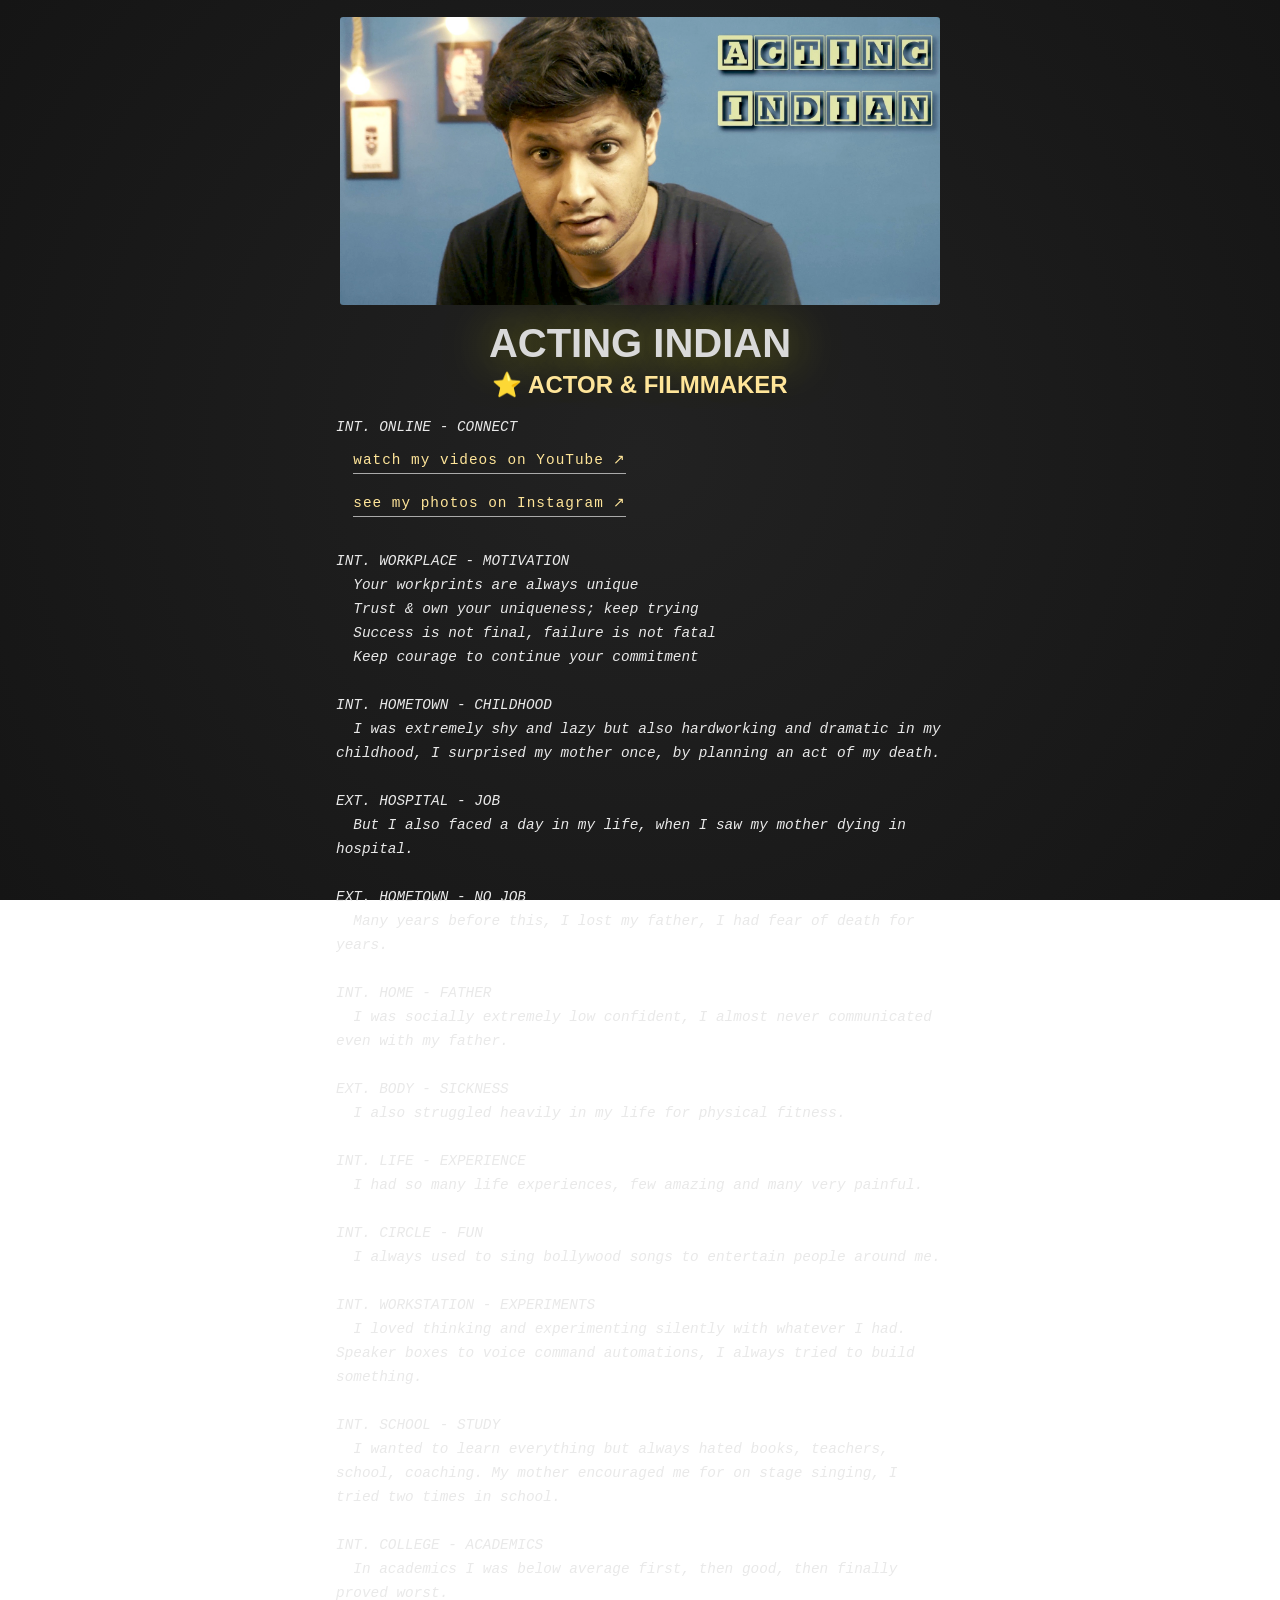
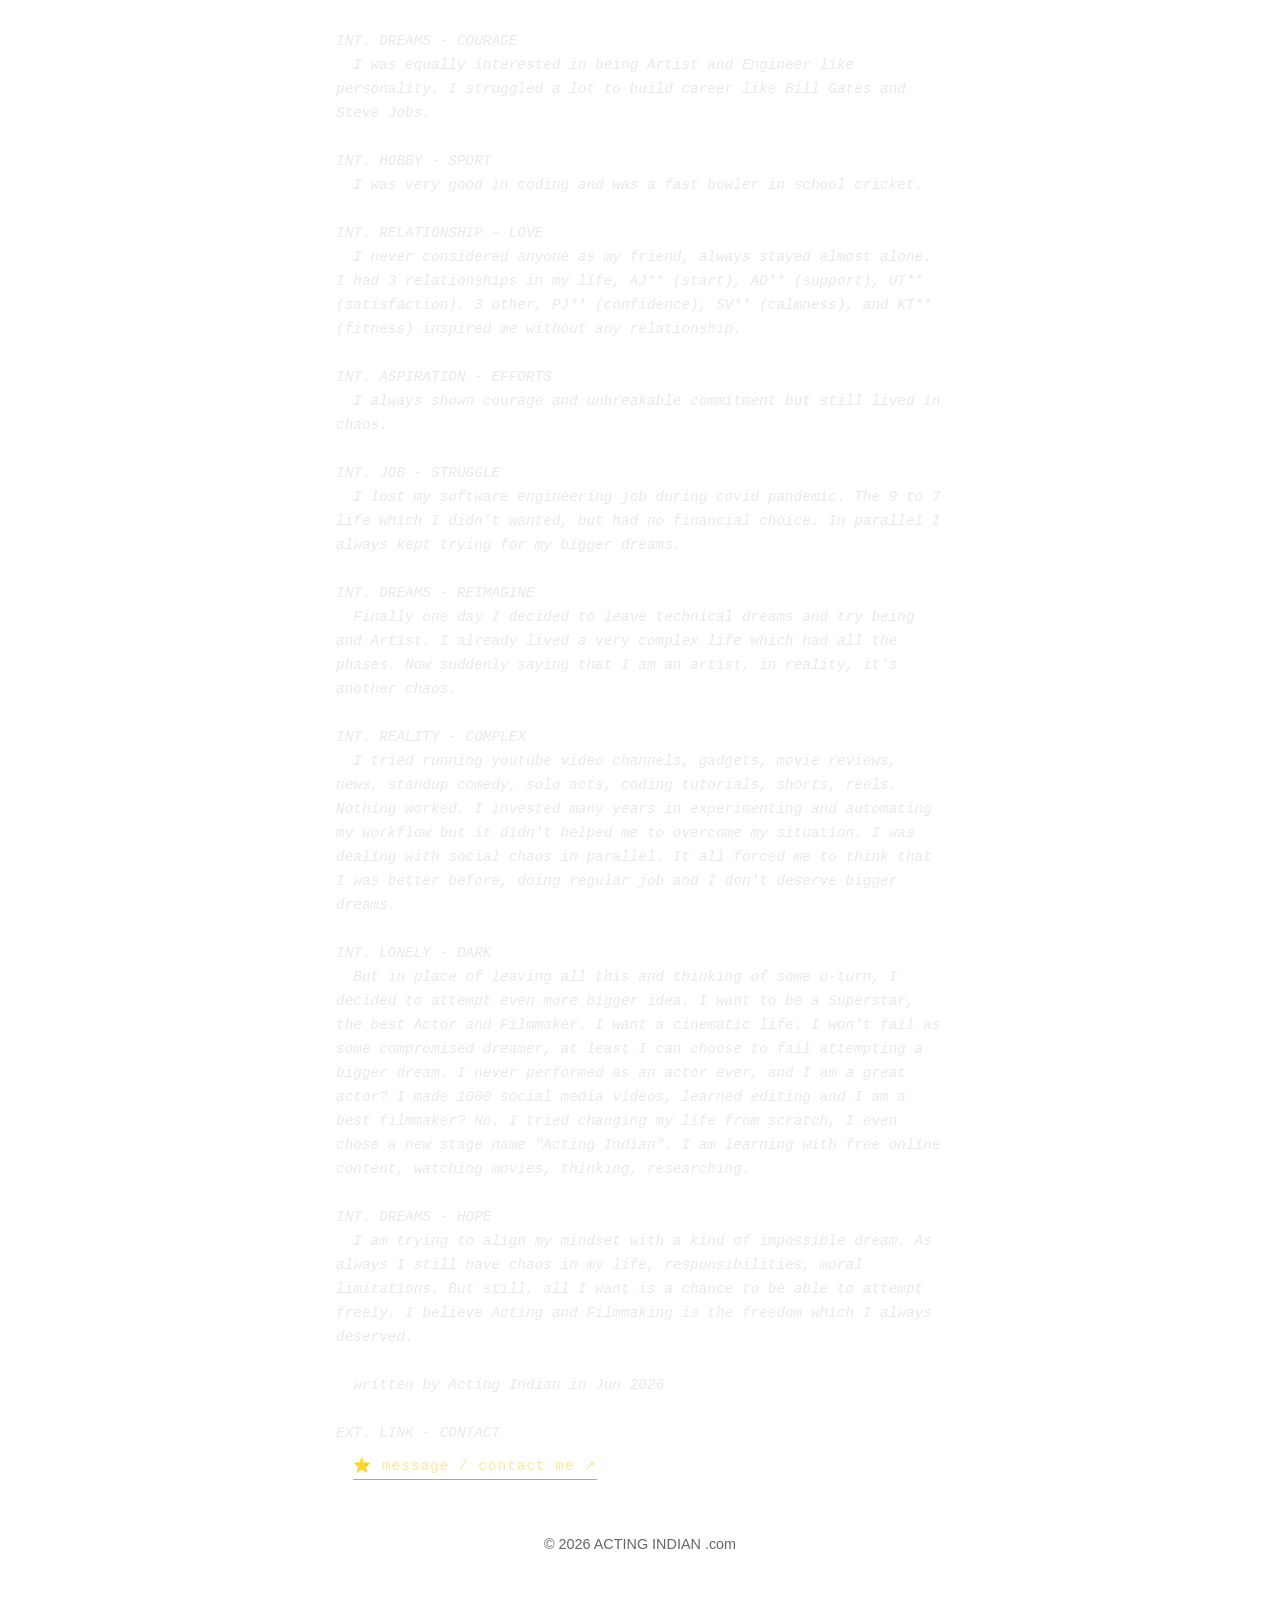
<file: index.html>
<!DOCTYPE html>
<html lang="en">

<head>
  <meta charset="UTF-8">
  <meta name="viewport" content="width=device-width, initial-scale=1.0">
  <meta name="theme-color" content="#050505">
  <meta content="dark light" name="color-scheme">
  <meta name="description" content="⭐️ ACTOR & FILMMAKER">
  <link rel="icon" type="image/x-icon" href="https://actingindian.com/favicon.ico">
  <link rel="apple-touch-icon" href="https://actingindian.com/acting-indian.jpeg">
  <meta property="og:image" content="https://actingindian.com/acting-indian.jpeg">
  <meta name="twitter:image" content="https://actingindian.com/acting-indian.jpeg">
  <title>ACTING INDIAN</title>
</head>

<body>

  <img src="/acting-indian-wide.jpeg" alt="ACTING INDIAN"></img>
  <h1>ACTING INDIAN</h1>
  <h2>⭐️ ACTOR & FILMMAKER</h2>

  <pre>
INT. ONLINE - CONNECT
  <a class="prelink" href="https://www.youtube.com/@ACTING_INDIAN">watch my videos on YouTube ↗</a>
  <a class="prelink" href="https://www.instagram.com/acting_indian/">see my photos on Instagram ↗</a>

INT. WORKPLACE - MOTIVATION
  Your workprints are always unique
  Trust & own your uniqueness; keep trying
  Success is not final, failure is not fatal
  Keep courage to continue your commitment

INT. HOMETOWN - CHILDHOOD
  I was extremely shy and lazy but also hardworking and dramatic in my childhood, I surprised my mother once, by planning an act of my death.

EXT. HOSPITAL - JOB
  But I also faced a day in my life, when I saw my mother dying in hospital.

EXT. HOMETOWN - NO JOB
  Many years before this, I lost my father, I had fear of death for years.

INT. HOME - FATHER
  I was socially extremely low confident, I almost never communicated even with my father.

EXT. BODY - SICKNESS
  I also struggled heavily in my life for physical fitness.

INT. LIFE - EXPERIENCE
  I had so many life experiences, few amazing and many very painful.

INT. CIRCLE - FUN
  I always used to sing bollywood songs to entertain people around me.

INT. WORKSTATION - EXPERIMENTS
  I loved thinking and experimenting silently with whatever I had. Speaker boxes to voice command automations, I always tried to build something.

INT. SCHOOL - STUDY
  I wanted to learn everything but always hated books, teachers, school, coaching. My mother encouraged me for on stage singing, I tried two times in school.

INT. COLLEGE - ACADEMICS
  In academics I was below average first, then good, then finally proved worst.

INT. DREAMS - COURAGE
  I was equally interested in being Artist and Engineer like personality. I struggled a lot to build career like Bill Gates and Steve Jobs.

INT. HOBBY - SPORT
  I was very good in coding and was a fast bowler in school cricket.

INT. RELATIONSHIP - LOVE
  I never considered anyone as my friend, always stayed almost alone. I had 3 relationships in my life, AJ** (start), AD** (support), UT** (satisfaction). 3 other, PJ** (confidence), SV** (calmness), and KT** (fitness) inspired me without any relationship.

INT. ASPIRATION - EFFORTS
  I always shown courage and unbreakable commitment but still lived in chaos.

INT. JOB - STRUGGLE
  I lost my software engineering job during covid pandemic. The 9 to 7 life which I didn't wanted, but had no financial choice. In parallel I always kept trying for my bigger dreams.

INT. DREAMS - REIMAGINE
  Finally one day I decided to leave technical dreams and try being and Artist. I already lived a very complex life which had all the phases. Now suddenly saying that I am an artist, in reality, it's another chaos.

INT. REALITY - COMPLEX
  I tried running youtube video channels, gadgets, movie reviews, news, standup comedy, solo acts, coding tutorials, shorts, reels. Nothing worked. I invested many years in experimenting and automating my workflow but it didn't helped me to overcome my situation. I was dealing with social chaos in parallel. It all forced me to think that I was better before, doing regular job and I don't deserve bigger dreams.

INT. LONELY - DARK
  But in place of leaving all this and thinking of some u-turn, I decided to attempt even more bigger idea. I want to be a Superstar, the best Actor and Filmmaker. I want a cinematic life. I won't fail as some compromised dreamer, at least I can choose to fail attempting a bigger dream. I never performed as an actor ever, and I am a great actor? I made 1000 social media videos, learned editing and I am a best filmmaker? No. I tried changing my life from scratch, I even chose a new stage name "Acting Indian". I am learning with free online content, watching movies, thinking, researching.

INT. DREAMS - HOPE
  I am trying to align my mindset with a kind of impossible dream. As always I still have chaos in my life, responsibilities, moral limitations. But still, all I want is a chance to be able to attempt freely. I believe Acting and Filmmaking is the freedom which I always deserved.

  written by Acting Indian in Jun 2026

EXT. LINK - CONTACT
  <a class="prelink" href="https://message.actingindian.com">⭐️ message / contact me ↗</a>
</pre>

  <div class="footer">
    © <span id="current-year"></span> ACTING INDIAN .com
  </div>
  <script>
    document.getElementById('current-year').textContent = new Date().getFullYear();
  </script>

  <style>
    body {
      min-height: 100vh;
      background-color: black;
      background: radial-gradient(circle at center, #222, #151515) fixed;
      color: #fff;
      font-family: Arial;
      display: flex;
      flex-direction: column;
      align-items: center;
    }

    @keyframes fadeIn {
      from { opacity: 0; }
      to { opacity: 1; }
    }

    img {
      max-height: 18rem;
      margin-top: 1vh;
      border-radius: 0.2rem;
      max-width: 100%;
      background-color: #333;
      animation: fadeIn 5s ease-in;
      min-height: 5rem;
    }

    h1 {
      font-size: 2.5rem;
      margin: 1rem 0 0 0;
      text-shadow: 1px 1px 3rem rgba(255, 254, 0, 0.58);
      text-align: center;
      color: #d9d9d9;
    }

    h2 {
      font-size: 1.5rem;
      color: #ffe599;
      margin: 0 0 0 0;
      animation: fadeIn 5s ease-in;
    }

    pre {
      font-size: 0.9rem;
      color: #e9e9e9;
      font-style: italic;
      margin: 1rem 0 0 0;
      line-height: 1.5rem !important;
      white-space: pre-wrap;
      word-break: break-word;
      text-align: left;
      max-width: 90vw;
      animation: fadeIn 5s ease-in;
    }

    @media screen and (min-width: 768px) {
      h2 {
        margin: 0.5vh 0 0 0;
      }
      pre {
        max-width: 38rem;
      }
    }

    a.prelink {
      color: #ffe599;
      font-size: 0.9rem;
      font-style: normal;
      padding: 0 0 .35rem 0;
      border-bottom: 1px solid #aaa;
      letter-spacing: 1px;
      text-decoration: none;
      line-height: 2.7rem !important;
    }

    .footer {
      margin-top: 3rem;
      margin-bottom: 3rem;
      font-size: 0.9rem;
      color: #666;
    }
  </style>

  <script async src="https://www.googletagmanager.com/gtag/js?id=G-THVCPC5CSW"></script>
  <script>
    window.dataLayer = window.dataLayer || [];
    function gtag() { dataLayer.push(arguments); }
    gtag('js', new Date());
    gtag('config', 'G-THVCPC5CSW');
  </script>

</body>

</html>
</file>
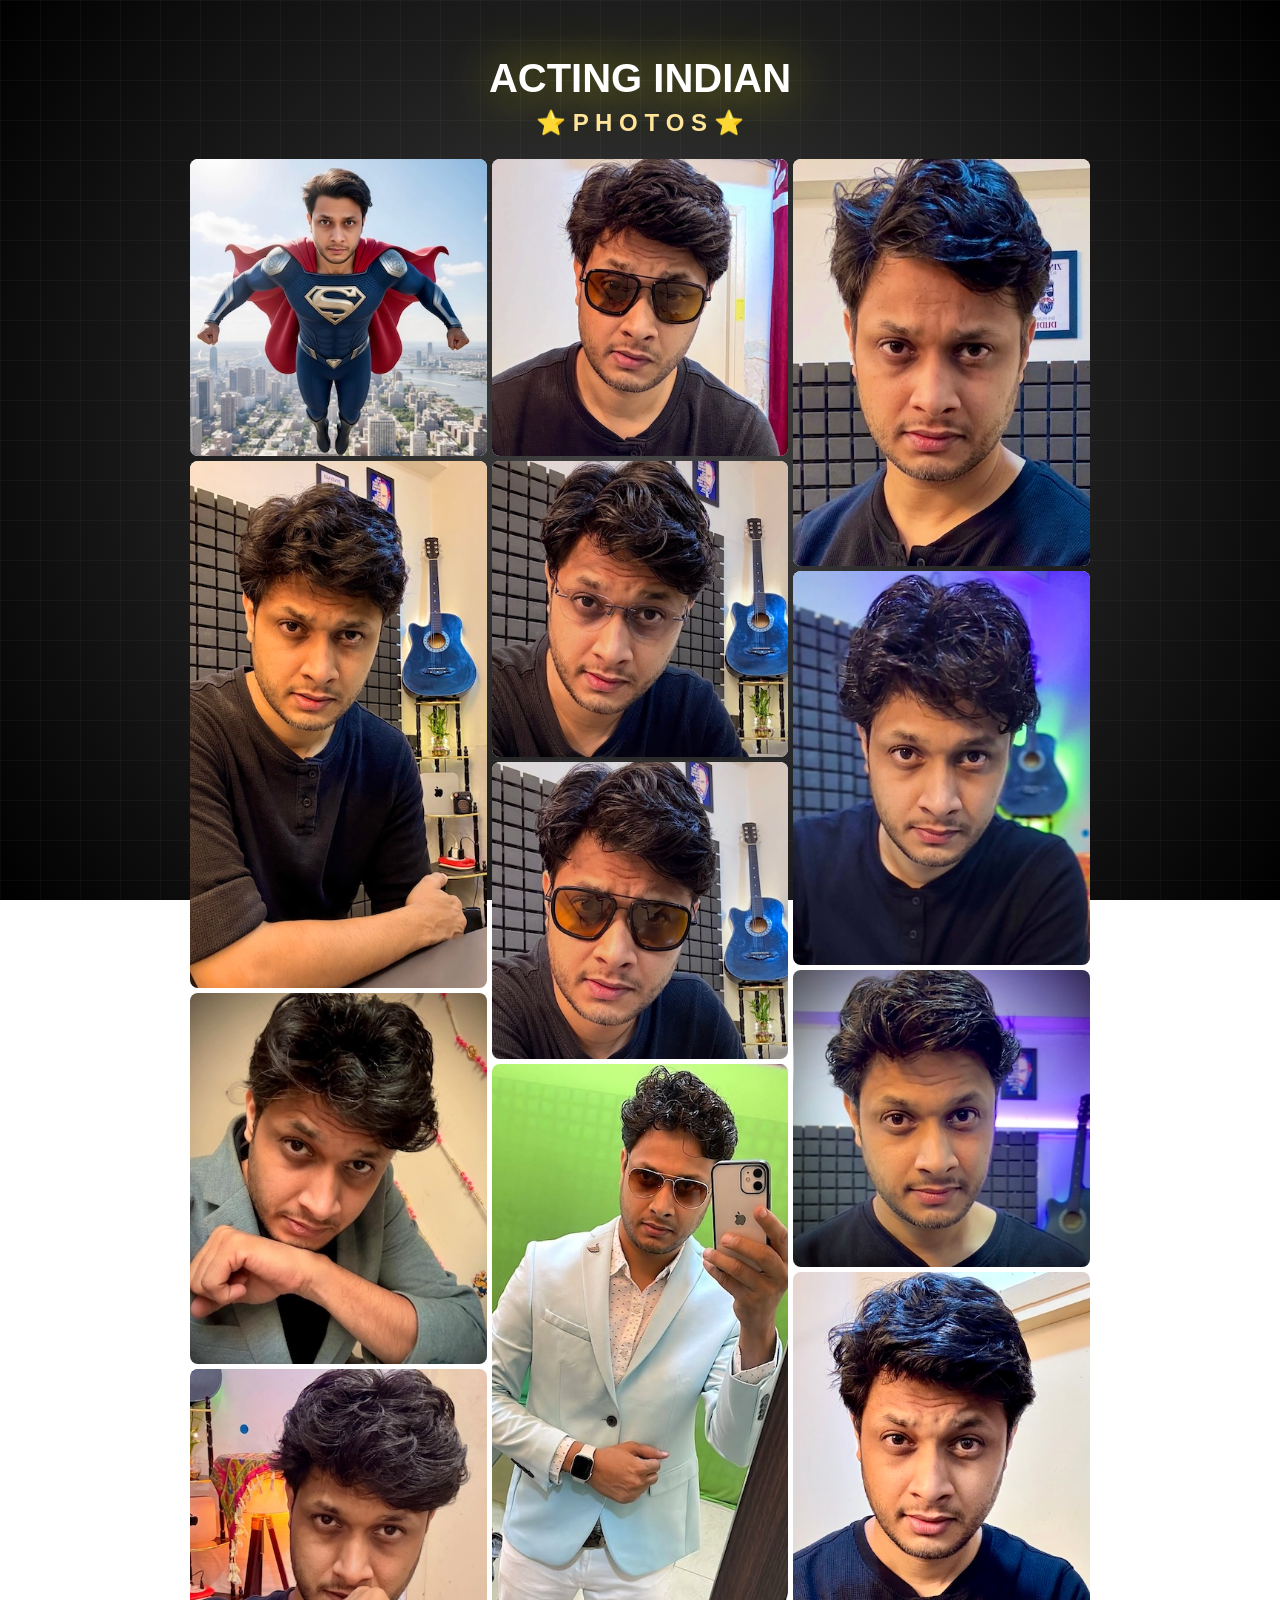
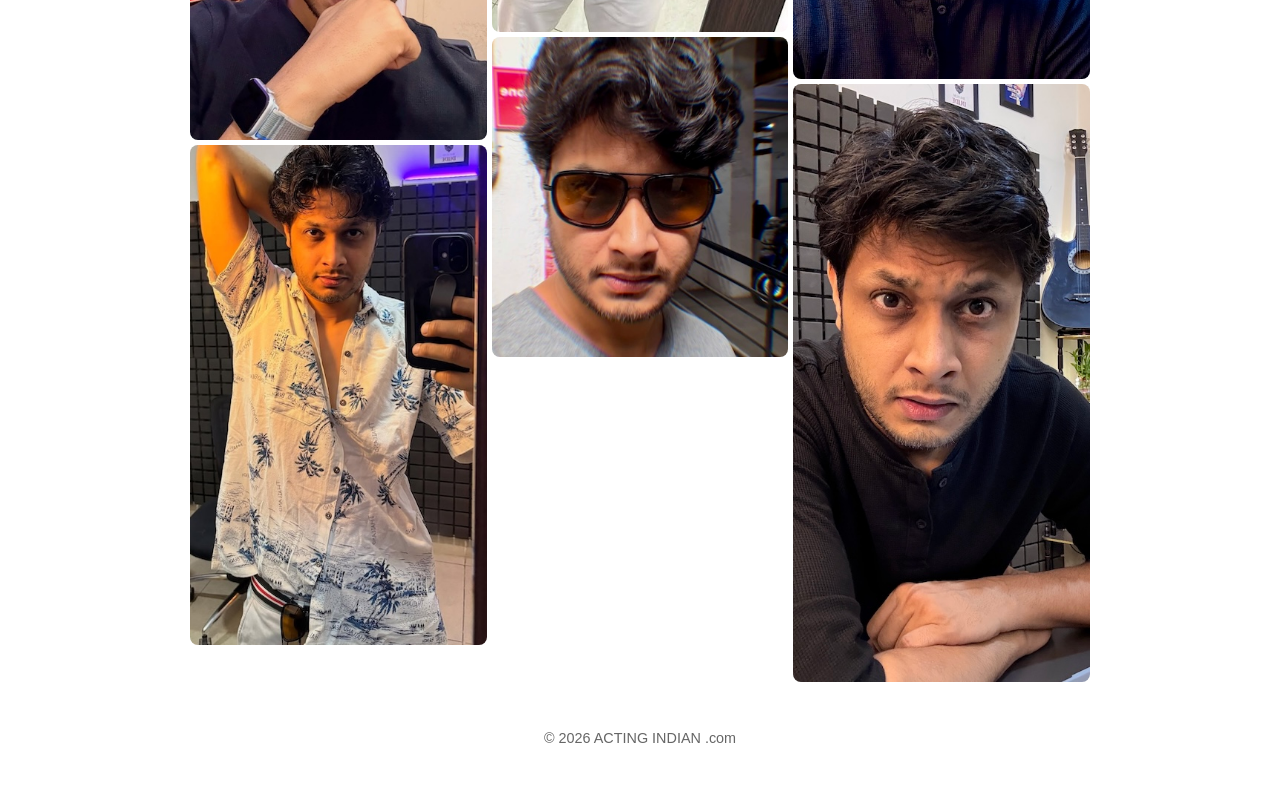
<file: photos/index.html>
<!DOCTYPE html>
<html lang="en">

<head>
    <meta charset="UTF-8">
    <meta name="viewport" content="width=device-width, initial-scale=1.0">
    <meta name="theme-color" content="#050505">
    <meta content="dark light" name="color-scheme">
    <meta name="description" content="⭐️ S U P E R S T A R ⭐️ SELF LEARNING ACTOR 🎭 DECODING CINEMA 🎬">
    <link rel="icon" type="image/x-icon" href="https://actingindian.com/favicon.ico">
    <link rel="apple-touch-icon" href="https://actingindian.com/acting-indian.png">
    <meta property="og:image" content="https://actingindian.com/acting-indian.png">
    <meta name="twitter:image" content="https://actingindian.com/acting-indian.png">
    <title>ACTING INDIAN PHOTOS</title>
</head>

<body>

    <a href="/">
        <h1>ACTING INDIAN</h1>
    </a>
    <a href="/">
        <h2>⭐️ P H O T O S ⭐️</h2>
    </a>
    <br />

    <div class="masonry" id="masonry">

        <div class="masonry-item">
            <a href="acting-indian-1.jpg">
                <img src="acting-indian-1-thumb.jpg" alt="ACTING INDIAN">
            </a>
        </div>

        <div class="masonry-item">
            <a href="acting-indian-2.jpg">
                <img src="acting-indian-2-thumb.jpg" alt="ACTING INDIAN">
            </a>
        </div>

        <div class="masonry-item">
            <a href="acting-indian-3.jpg">
                <img src="acting-indian-3-thumb.jpg" alt="ACTING INDIAN">
            </a>
        </div>

        <div class="masonry-item">
            <a href="acting-indian-4.jpg">
                <img src="acting-indian-4-thumb.jpg" alt="ACTING INDIAN">
            </a>
        </div>

        <div class="masonry-item">
            <a href="acting-indian-5.jpg">
                <img src="acting-indian-5-thumb.jpg" alt="ACTING INDIAN">
            </a>
        </div>

        <div class="masonry-item">
            <a href="acting-indian-6.jpg">
                <img src="acting-indian-6-thumb.jpg" alt="ACTING INDIAN">
            </a>
        </div>

        <div class="masonry-item">
            <a href="acting-indian-7.jpg">
                <img src="acting-indian-7-thumb.jpg" alt="ACTING INDIAN">
            </a>
        </div>

        <div class="masonry-item">
            <a href="acting-indian-8.jpg">
                <img src="acting-indian-8-thumb.jpg" alt="ACTING INDIAN">
            </a>
        </div>

        <div class="masonry-item">
            <a href="acting-indian-9.jpg">
                <img src="acting-indian-9-thumb.jpg" alt="ACTING INDIAN">
            </a>
        </div>

        <div class="masonry-item">
            <a href="acting-indian-10.jpg">
                <img src="acting-indian-10-thumb.jpg" alt="ACTING INDIAN">
            </a>
        </div>

        <div class="masonry-item">
            <a href="acting-indian-11.jpg">
                <img src="acting-indian-11-thumb.jpg" alt="ACTING INDIAN">
            </a>
        </div>

        <div class="masonry-item">
            <a href="acting-indian-12.jpg">
                <img src="acting-indian-12-thumb.jpg" alt="ACTING INDIAN">
            </a>
        </div>

        <div class="masonry-item">
            <a href="acting-indian-13.jpg">
                <img src="acting-indian-13-thumb.jpg" alt="ACTING INDIAN">
            </a>
        </div>

        <div class="masonry-item">
            <a href="acting-indian-14.jpg">
                <img src="acting-indian-14-thumb.jpg" alt="ACTING INDIAN">
            </a>
        </div>

        <div class="masonry-item">
            <a href="acting-indian-15.jpg">
                <img src="acting-indian-15-thumb.jpg" alt="ACTING INDIAN">
            </a>
        </div>

    </div>

    <script>
        const total_images = 15;
    </script>

    <div class="footer">
        © <span id="current-year"></span> ACTING INDIAN .com
    </div>
    <script>
        document.getElementById('current-year').textContent = new Date().getFullYear();
    </script>

    <div class="grid-overlay"></div>

    <style>
        body {
            min-height: 100vh;
            background-color: black;
            background: radial-gradient(circle at center, #444, black) fixed;
            color: #fff;
            font-family: Arial;
            display: flex;
            flex-direction: column;
            align-items: center;
        }

        .grid-overlay {
            position: absolute;
            top: 0;
            left: 0;
            width: 100%;
            height: 100%;
            background-size: 40px 40px;
            background-image:
                linear-gradient(to right, rgba(255, 255, 255, 0.03) 1px, transparent 1px),
                linear-gradient(to bottom, rgba(255, 255, 255, 0.03) 1px, transparent 1px);
            z-index: -10;
        }

        h1 {
            font-size: 2.5rem;
            margin: 1.5rem 0 0 0;
            text-shadow: 1px 1px 3rem rgba(255, 254, 0, 0.58);
        }

        @media screen and (min-width: 768px) {
            h1 {
                margin: 3rem 0 0 0;
            }
        }

        h2 {
            font-size: 1.5rem;
            color: #ffe599;
            margin-top: 0.5rem;
            margin-bottom: 0.25rem;
        }

        a,
        a:visited,
        a:active,
        a:hover {
            color: white;
            text-decoration: none;
        }

        .masonry {
            column-count: 3;
            column-gap: 0.3rem;
            max-width: 900px;
            margin: auto;
            margin-bottom: 3rem;
        }

        .masonry-item {
            break-inside: avoid;
            margin-bottom: 0.3rem;
            background: #fff;
            border-radius: 8px;
            overflow: hidden;
            display: block;
        }

        .masonry-item img {
            width: 100%;
            display: block;
            height: auto;
        }

        /* Force 3 columns on all screen sizes */
        @media screen and (max-width: 767px) {
            .masonry {
                column-count: 3 !important;
            }
        }

        .footer {
            margin-top: auto;
            margin-bottom: 2rem;
            font-size: 0.9rem;
            color: #666;
        }
    </style>

    <script>
        const audio = new Audio('click.mp3');
        audio.loop = false;
        audio.load();

        document.addEventListener('DOMContentLoaded', function () {
            document.querySelectorAll('.masonry-item a').forEach(function (el) {
                el.addEventListener('click', function (e) {
                    e.preventDefault();
                    audio.play();
                    el.getElementsByTagName('img')[0].style.filter = 'blur(1px) brightness(0.4)';
                    const src = el.getAttribute('href');
                    const overlay = document.createElement('div');
                    overlay.style.position = 'fixed';
                    overlay.style.top = 0;
                    overlay.style.left = 0;
                    overlay.style.width = '100vw';
                    overlay.style.height = '100vh';
                    overlay.style.background = 'radial-gradient(circle at center, #444, black) fixed';
                    overlay.style.display = 'flex';
                    overlay.style.alignItems = 'center';
                    overlay.style.justifyContent = 'center';
                    overlay.style.zIndex = 9999;

                    const img = document.createElement('img');
                    img.src = src;
                    img.style.maxHeight = '95vh';
                    img.style.maxWidth = '95vw';
                    img.style.boxShadow = '0 0 10px #000';
                    img.style.borderRadius = '8px';
                    if (window.innerWidth < 768) {
                        img.style.marginBottom = '4.5rem';
                    }

                    const closeBtn = document.createElement('span');
                    closeBtn.textContent = '✕';
                    closeBtn.style.position = 'fixed';
                    closeBtn.style.top = '2rem';
                    closeBtn.style.right = '2rem';
                    closeBtn.style.fontSize = '2rem';
                    closeBtn.style.color = '#fff';
                    closeBtn.style.cursor = 'pointer';
                    closeBtn.style.fontWeight = 'bold';
                    closeBtn.style.background = 'rgba(0,0,0,0.3)';
                    closeBtn.style.borderRadius = '50%';
                    closeBtn.style.padding = '0.5rem 1rem';
                    closeBtn.style.boxShadow = '0 2px 12px rgba(0,0,0,0.2)';

                    closeBtn.onclick = function () {
                        document.body.removeChild(overlay);
                        document.getElementById('masonry').style.visibility = 'visible';
                        document.getElementById('masonry').classList.add('masonry');
                    };

                    overlay.onclick = function (e) {
                        if (e.target === overlay) closeBtn.onclick();
                    };

                    overlay.appendChild(img);
                    overlay.appendChild(closeBtn);
                    overlay.style.opacity = '0';
                    document.body.appendChild(overlay);

                    setTimeout(function () {
                        document.getElementById('masonry').style.visibility = 'hidden';
                        document.getElementById('masonry').classList.remove('masonry');
                        overlay.style.opacity = '1';
                    }, 200);

                });
            });
        });

        // Preload images
        for (let i = 1; i <= total_images; i++) {
            const img = new Image();
            img.src = `acting-indian-${i}.jpg`;
        }
    </script>

    <script async src="https://www.googletagmanager.com/gtag/js?id=G-THVCPC5CSW"></script>
    <script>
        window.dataLayer = window.dataLayer || [];
        function gtag() { dataLayer.push(arguments); }
        gtag('js', new Date());
        gtag('config', 'G-THVCPC5CSW');
    </script>

</body>

</html>
</file>
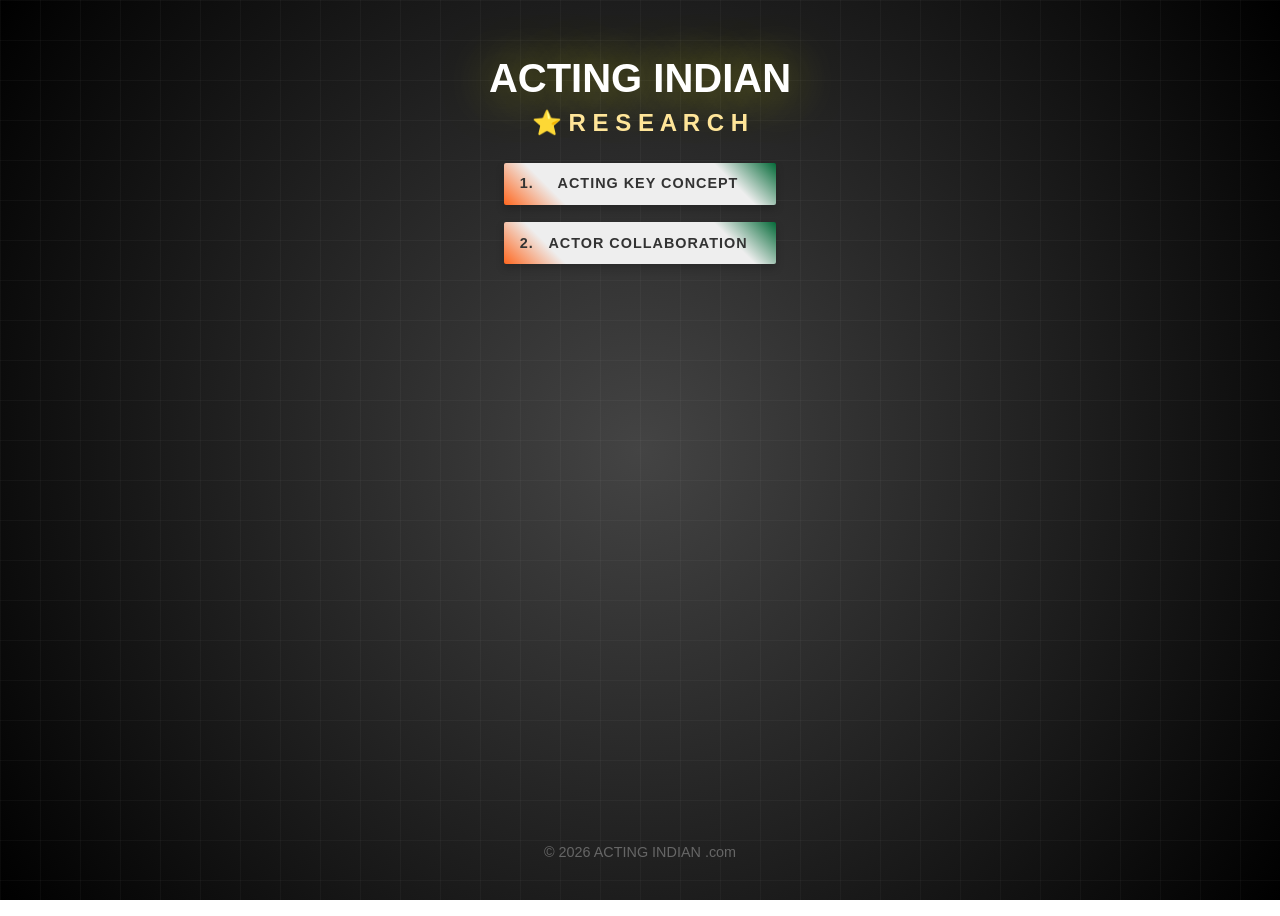
<file: research/index.html>
<!DOCTYPE html>
<html lang="en">

<head>
    <meta charset="UTF-8">
    <meta name="viewport" content="width=device-width, initial-scale=1.0">
    <meta name="theme-color" content="#050505">
    <meta content="dark light" name="color-scheme">
    <meta name="description" content="⭐️ ACTOR & FILMMAKER">
    <link rel="icon" type="image/x-icon" href="https://actingindian.com/favicon.ico">
    <link rel="apple-touch-icon" href="https://actingindian.com/acting-indian.png">
    <meta property="og:image" content="https://actingindian.com/acting-indian.png">
    <meta name="twitter:image" content="https://actingindian.com/acting-indian.png">
    <title>ACTING INDIAN RESEARCH</title>
</head>

<body>

    <a href="/">
        <h1>ACTING INDIAN</h1>
    </a>
    <a href="/">
        <h2>⭐️ R E S E A R C H</h2>
    </a>
    <br />

    <div class="research-links">
        <a href="1.html" class="research-link">ACTING KEY CONCEPT</a>
        <a href="2.html" class="research-link">ACTOR COLLABORATION</a>
    </div>

    <div class="footer">
        © <span id="current-year"></span> ACTING INDIAN .com
    </div>
    <script>
        document.getElementById('current-year').textContent = new Date().getFullYear();
    </script>

    <div class="grid-overlay"></div>

    <style>
        body {
            min-height: 100vh;
            background-color: black;
            background: radial-gradient(circle at center, #444, black) fixed;
            color: #fff;
            font-family: Arial;
            display: flex;
            flex-direction: column;
            align-items: center;
        }

        .grid-overlay {
            position: absolute;
            top: 0;
            left: 0;
            width: 100%;
            height: 100%;
            background-size: 40px 40px;
            background-image:
                linear-gradient(to right, rgba(255, 255, 255, 0.03) 1px, transparent 1px),
                linear-gradient(to bottom, rgba(255, 255, 255, 0.03) 1px, transparent 1px);
            z-index: -10;
        }

        h1 {
            font-size: 2.5rem;
            margin: 1.5rem 0 0 0;
            text-shadow: 1px 1px 3rem rgba(255, 254, 0, 0.58);
        }

        @media screen and (min-width: 768px) {
            h1 {
                margin: 3rem 0 0 0;
            }
        }

        h2 {
            font-size: 1.5rem;
            color: #ffe599;
            margin-top: 0.5rem;
            margin-bottom: 0.5rem;
        }

        a,
        a:visited,
        a:active,
        a:hover {
            color: white;
            text-decoration: none;
        }

        .research-links {
            display: flex;
            flex-direction: column;
            align-items: center;
            counter-reset: linknum;
            margin-bottom: 3.5rem;
        }

        a.research-link {
            display: block;
            font-size: 0.9rem;
            padding: .65rem 1.8rem;
            color: #333;
            text-decoration: none;
            border-radius: 2px;
            text-align: center;
            margin-bottom: 1.1rem;
            background: linear-gradient(45deg, #FF671F, #eee, #eee, #eee, #eee, #046A38);
            box-shadow: 0 4px 8px rgba(0, 0, 0, 0.2);
            font-weight: bold;
            line-height: 1.3rem;
            box-sizing: border-box;
            width: 100%;
            max-width: none;
            position: relative;
            letter-spacing: 1px;
        }

        a.research-link::before {
            counter-increment: linknum;
            content: counter(linknum) ". ";
            position: absolute;
            left: 1rem;
            color: #333;
            font-weight: bold;
        }

        a.research-link {
            padding-left: 2.8rem;
        }

        .footer {
            margin-top: auto;
            margin-bottom: 3rem;
            font-size: 0.9rem;
            color: #666;
        }
    </style>

    <script async src="https://www.googletagmanager.com/gtag/js?id=G-THVCPC5CSW"></script>
    <script>
        window.dataLayer = window.dataLayer || [];
        function gtag() { dataLayer.push(arguments); }
        gtag('js', new Date());
        gtag('config', 'G-THVCPC5CSW');
    </script>

</body>

</html>
</file>
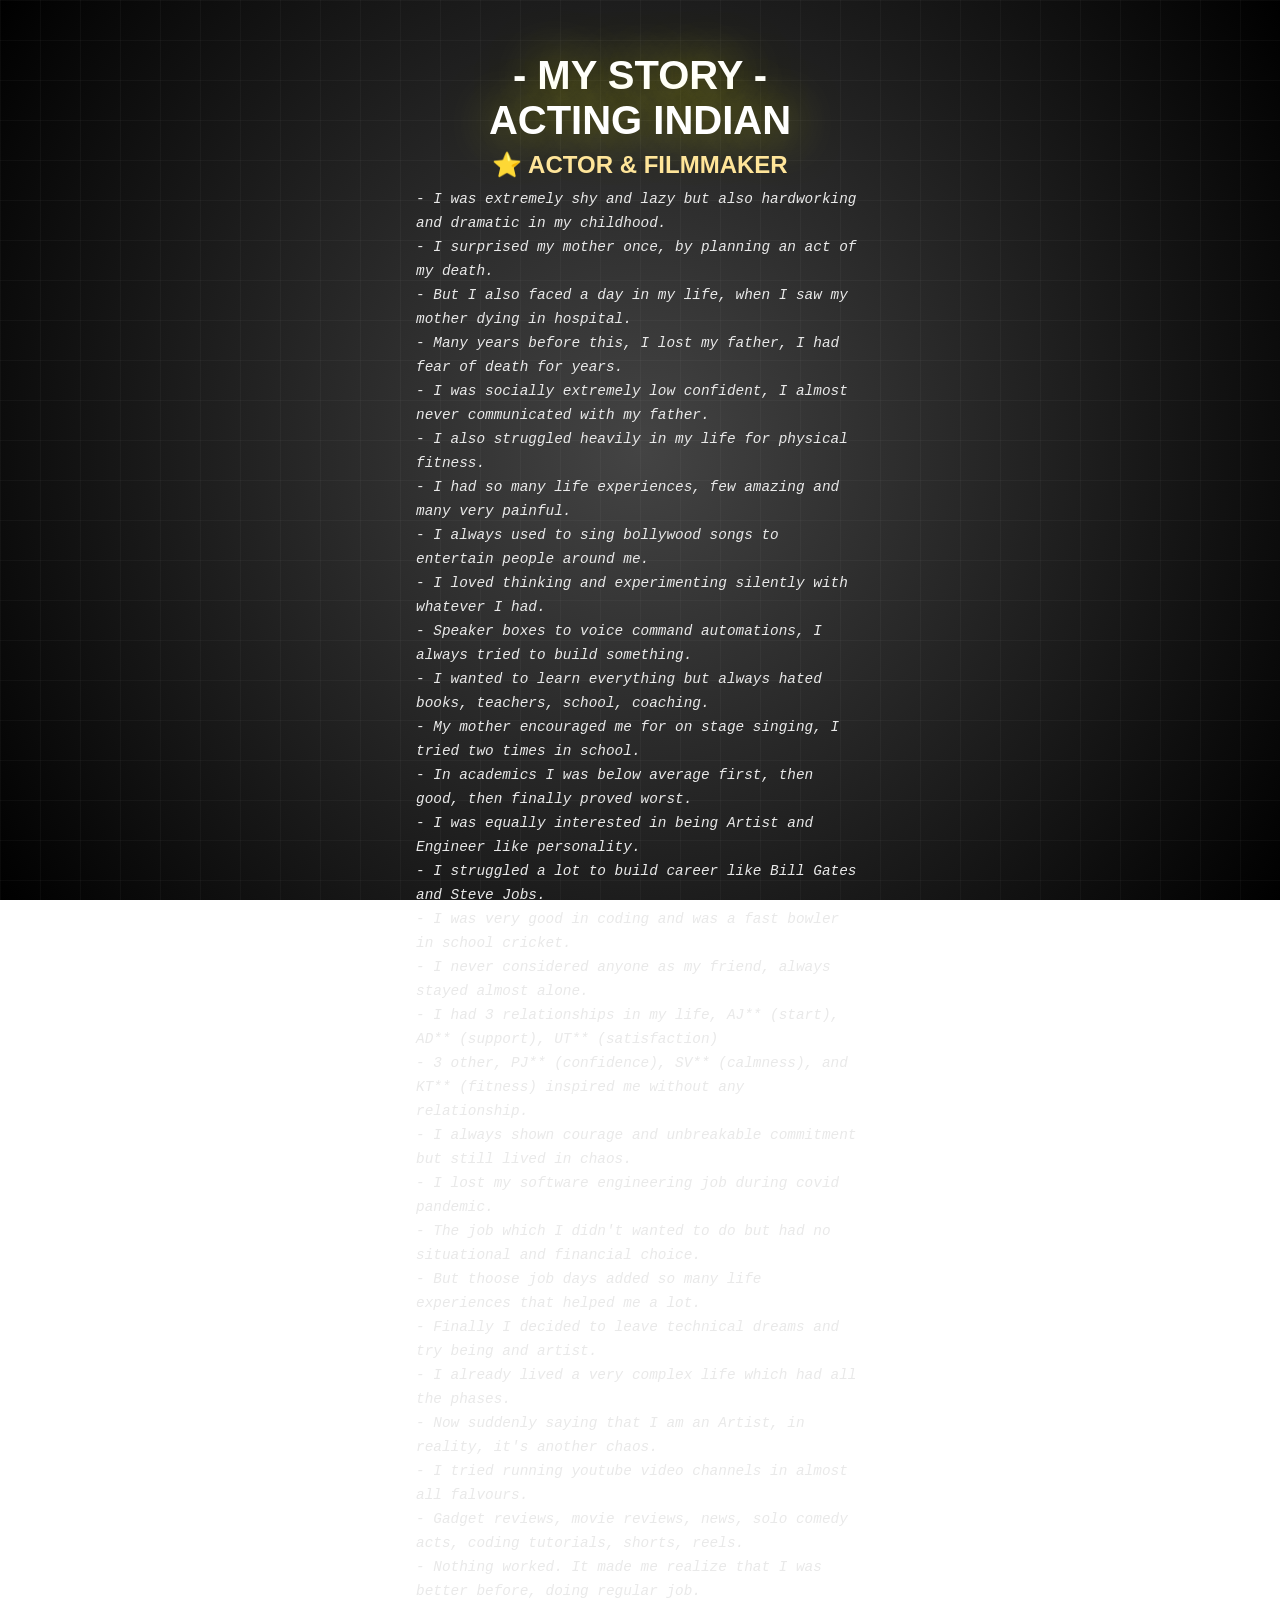
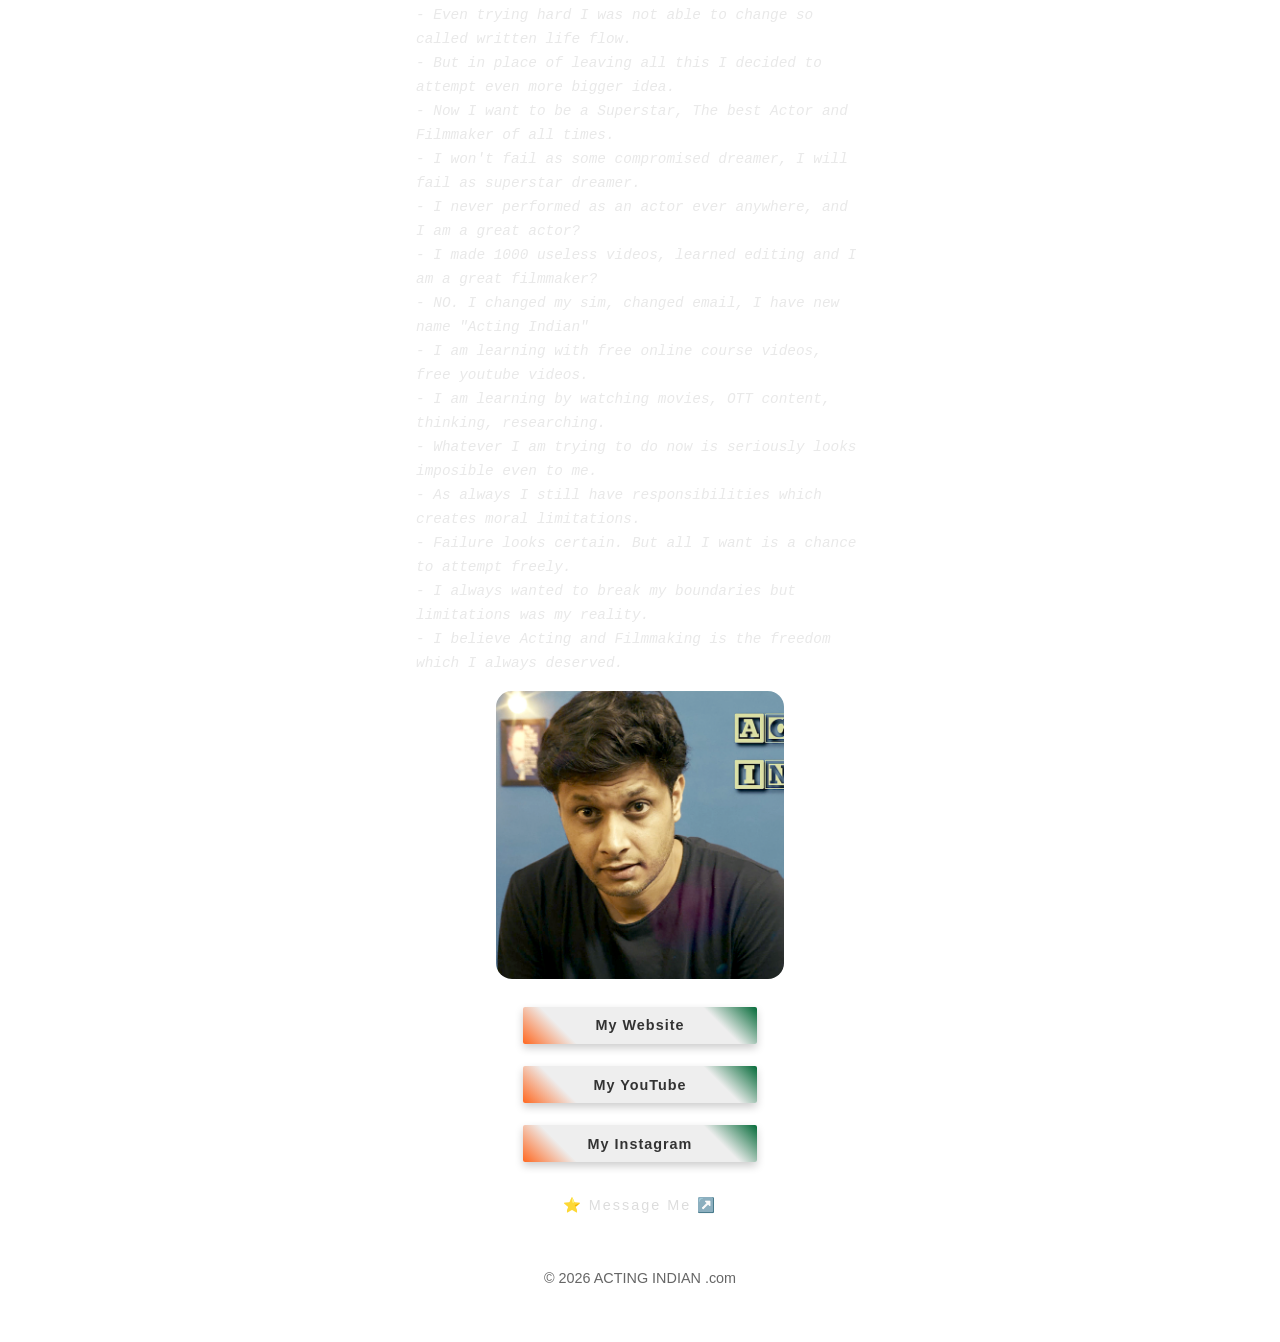
<file: my-story.html>
<!DOCTYPE html>
<html lang="en">

<head>
  <meta charset="UTF-8">
  <meta name="viewport" content="width=device-width, initial-scale=1.0">
  <meta name="theme-color" content="#050505">
  <meta content="dark light" name="color-scheme">
  <meta name="description" content="⭐️ ACTOR & FILMMAKER">
  <link rel="icon" type="image/x-icon" href="https://actingindian.com/favicon.ico">
  <link rel="apple-touch-icon" href="https://actingindian.com/acting-indian.png">
  <meta property="og:image" content="https://actingindian.com/acting-indian.png">
  <meta name="twitter:image" content="https://actingindian.com/acting-indian.png">
  <title>MY STORY - ACTING INDIAN</title>
</head>

<body>

  <h1>- MY STORY -<br>ACTING INDIAN</h1>
  <h2>⭐️ ACTOR & FILMMAKER</h2>

<pre>
- I was extremely shy and lazy but also hardworking and dramatic in my childhood.
- I surprised my mother once, by planning an act of my death.
- But I also faced a day in my life, when I saw my mother dying in hospital.
- Many years before this, I lost my father, I had fear of death for years.
- I was socially extremely low confident, I almost never communicated with my father.
- I also struggled heavily in my life for physical fitness.
- I had so many life experiences, few amazing and many very painful.
- I always used to sing bollywood songs to entertain people around me.
- I loved thinking and experimenting silently with whatever I had.
- Speaker boxes to voice command automations, I always tried to build something.
- I wanted to learn everything but always hated books, teachers, school, coaching.
- My mother encouraged me for on stage singing, I tried two times in school.
- In academics I was below average first, then good, then finally proved worst.
- I was equally interested in being Artist and Engineer like personality.
- I struggled a lot to build career like Bill Gates and Steve Jobs.
- I was very good in coding and was a fast bowler in school cricket.
- I never considered anyone as my friend, always stayed almost alone.
- I had 3 relationships in my life, AJ** (start), AD** (support), UT** (satisfaction)
- 3 other, PJ** (confidence), SV** (calmness), and KT** (fitness) inspired me without any relationship.
- I always shown courage and unbreakable commitment but still lived in chaos.
- I lost my software engineering job during covid pandemic.
- The job which I didn't wanted to do but had no situational and financial choice.
- But thoose job days added so many life experiences that helped me a lot.
- Finally I decided to leave technical dreams and try being and artist.
- I already lived a very complex life which had all the phases.
- Now suddenly saying that I am an Artist, in reality, it's another chaos.
- I tried running youtube video channels in almost all falvours.
- Gadget reviews, movie reviews, news, solo comedy acts, coding tutorials, shorts, reels.
- Nothing worked. It made me realize that I was better before, doing regular job.
- Even trying hard I was not able to change so called written life flow.
- But in place of leaving all this I decided to attempt even more bigger idea.
- Now I want to be a Superstar, The best Actor and Filmmaker of all times.
- I won't fail as some compromised dreamer, I will fail as superstar dreamer.
- I never performed as an actor ever anywhere, and I am a great actor?
- I made 1000 useless videos, learned editing and I am a great filmmaker?
- NO. I changed my sim, changed email, I have new name "Acting Indian"
- I am learning with free online course videos, free youtube videos.
- I am learning by watching movies, OTT content, thinking, researching.
- Whatever I am trying to do now is seriously looks imposible even to me.
- As always I still have responsibilities which creates moral limitations.
- Failure looks certain. But all I want is a chance to attempt freely.
- I always wanted to break my boundaries but limitations was my reality.
- I believe Acting and Filmmaking is the freedom which I always deserved.
</pre>

  <a href="https://www.youtube.com/@ACTING_INDIAN"><img src="/acting-indian.png" alt="ACTING INDIAN"></img></a>
  <a class="link" href="/">My Website</a>  
  <a class="link" href="https://www.youtube.com/@ACTING_INDIAN">My YouTube</a>
  <a class="link" href="https://www.instagram.com/acting_indian/">My Instagram</a>
  <a class="contact-link" href="https://message.actingindian.com">⭐️ Message Me ↗️</a>

  <div class="footer">
    © <span id="current-year"></span> ACTING INDIAN .com
  </div>
  <script>
    document.getElementById('current-year').textContent = new Date().getFullYear();
  </script>

  <div class="grid-overlay"></div>

  <style>
    body {
      min-height: 100vh;
      background-color: black;
      background: radial-gradient(circle at center, #444, black) fixed;
      color: #fff;
      font-family: Arial;
      display: flex;
      flex-direction: column;
      align-items: center;
    }

    .grid-overlay {
      position: absolute;
      top: 0;
      left: 0;
      width: 100%;
      height: 100%;
      background-size: 40px 40px;
      background-image:
        linear-gradient(to right, rgba(255, 255, 255, 0.03) 1px, transparent 1px),
        linear-gradient(to bottom, rgba(255, 255, 255, 0.03) 1px, transparent 1px);
      z-index: -10;
    }

    h1 {
      font-size: 2.5rem;
      margin: 3vh 0 0 0;
      text-shadow: 1px 1px 3rem rgba(255, 254, 0, 0.58);
      text-align: center;
    }

    @media screen and (min-width: 768px) {
      h1 {
        margin: 5vh 0 0 0;
      }
      pre {
        max-width: 35vw;
      }
    }

    h2 {
      font-size: 1.5rem;
      color: #ffe599;
      margin-top: 0.5rem;
      margin-bottom: 0.5rem;
    }

    pre {
      font-size: 0.9rem;
      color: #e9e9e9;
      font-style: italic;
      margin: 0;
      text-align: center;
      line-height: 1.5rem !important;
      white-space: pre-wrap;
      word-break: break-word;
      text-align: left;
    }

    img {
      height: 18rem;
      margin-top: 1rem;
      margin-bottom: 1.5rem;
      border-radius: 1rem;
    }

    a.link {
      display: inline-block;
      font-size: 0.9rem;
      padding: .65rem 1.8rem;
      width: 11rem;
      color: #333;
      text-decoration: none;
      border-radius: 2px;
      text-align: center;
      margin-bottom: 1.4rem;
      background: linear-gradient(45deg, #FF671F, #eee, #eee, #eee, #eee, #046A38);
      box-shadow: 0 4px 8px rgba(0, 0, 0, 0.2);
      font-weight: bold;
      letter-spacing: 1px;
    }

    a.contact-link {
      font-size: 0.9rem;
      color: #ddd;
      text-decoration: none;
      margin-top: 0.8rem;
      margin-bottom: 3.5rem;
      letter-spacing: 2px;
    }

    .footer {
      margin-top: auto;
      margin-bottom: 3rem;
      font-size: 0.9rem;
      color: #666;
    }
  </style>

  <script async src="https://www.googletagmanager.com/gtag/js?id=G-THVCPC5CSW"></script>
  <script>
    window.dataLayer = window.dataLayer || [];
    function gtag() { dataLayer.push(arguments); }
    gtag('js', new Date());
    gtag('config', 'G-THVCPC5CSW');
  </script>

</body>

</html>
</file>
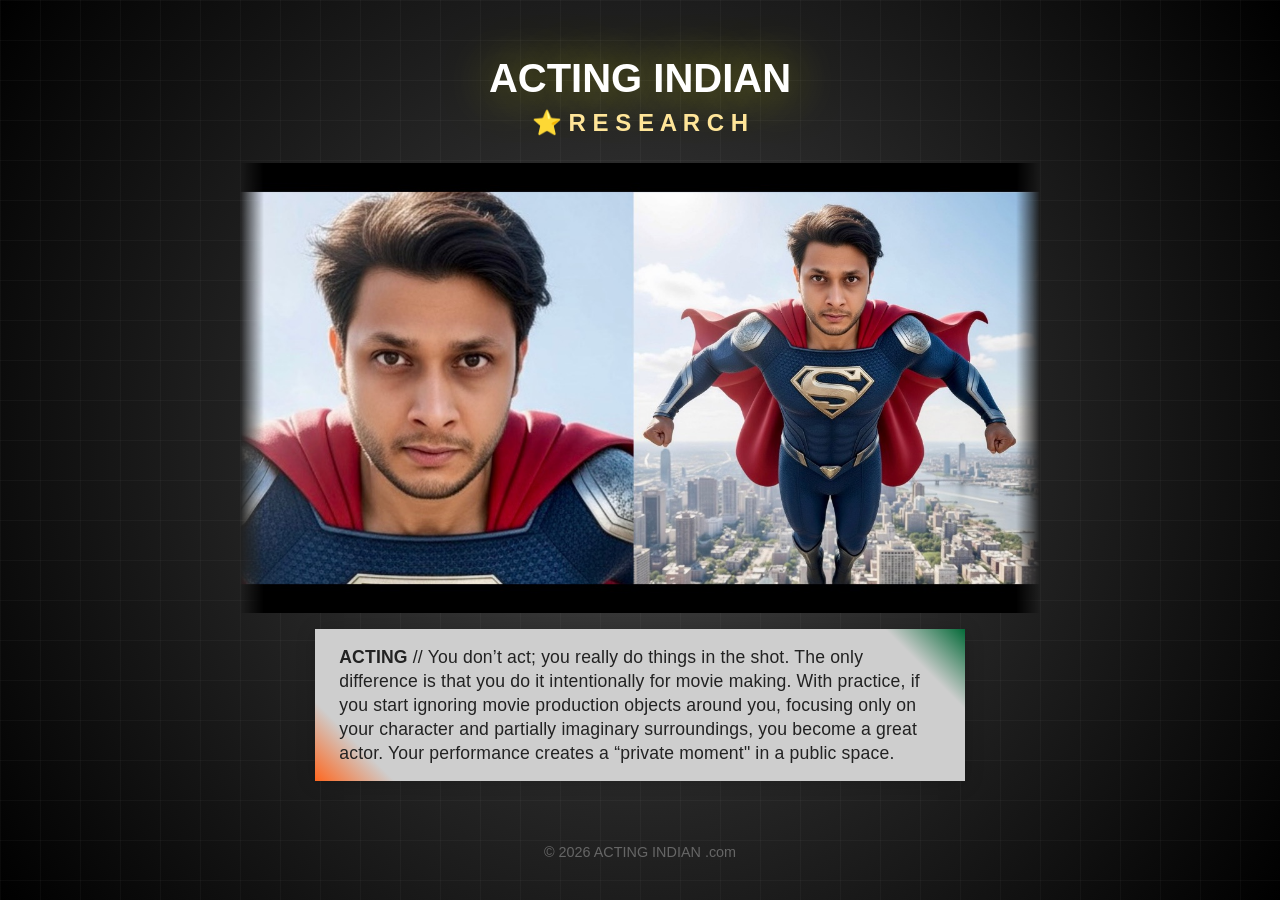
<file: research/1.html>
<!DOCTYPE html>
<html lang="en">

<head>
    <meta charset="UTF-8">
    <meta name="viewport" content="width=device-width, initial-scale=1.0">
    <meta name="theme-color" content="#050505">
    <meta content="dark light" name="color-scheme">
    <meta name="description" content="⭐️ ACTOR & FILMMAKER">
    <link rel="icon" type="image/x-icon" href="https://actingindian.com/favicon.ico">
    <link rel="apple-touch-icon" href="https://actingindian.com/acting-indian.png">
    <meta property="og:image" content="https://actingindian.com/acting-indian.png">
    <meta name="twitter:image" content="https://actingindian.com/acting-indian.png">
    <link rel="stylesheet" href="research.css?v=latest">
    <title>ACTING INDIAN RESEARCH</title>
</head>

<body>

    <a href="/research/">
        <h1>ACTING INDIAN</h1>
    </a>
    <a href="/research/">
        <h2>⭐️ R E S E A R C H</h2>
    </a>
    <br />

    <img class="research-photo" src="1.jpeg" alt="ACTING INDIAN">
    <p class="research-photo-caption">
        <b>ACTING</b> // You don’t act; you really do things in the shot. The only difference is that you do it intentionally for movie
        making. With practice, if you start ignoring movie production objects around you, focusing only on your
        character and partially imaginary surroundings, you become a great actor. Your performance creates a “private
        moment" in a public space.
    </p>

    <div class="footer">
        © <span id="current-year"></span> ACTING INDIAN .com
    </div>
    <script>
        document.getElementById('current-year').textContent = new Date().getFullYear();
    </script>

    <div class="grid-overlay"></div>

    <script async src="https://www.googletagmanager.com/gtag/js?id=G-THVCPC5CSW"></script>
    <script>
        window.dataLayer = window.dataLayer || [];
        function gtag() { dataLayer.push(arguments); }
        gtag('js', new Date());
        gtag('config', 'G-THVCPC5CSW');
    </script>

</body>

</html>
</file>
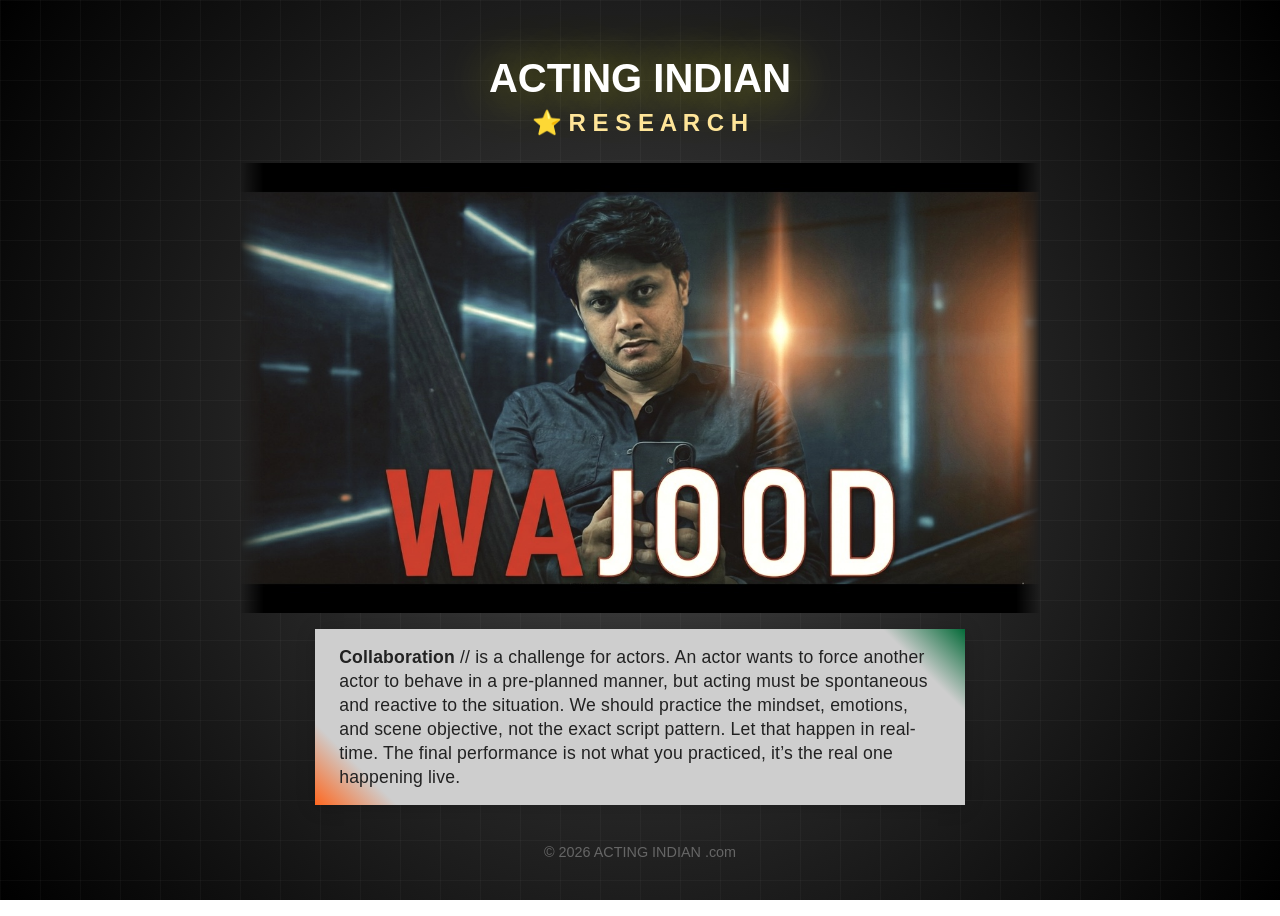
<file: research/2.html>
<!DOCTYPE html>
<html lang="en">

<head>
    <meta charset="UTF-8">
    <meta name="viewport" content="width=device-width, initial-scale=1.0">
    <meta name="theme-color" content="#050505">
    <meta content="dark light" name="color-scheme">
    <meta name="description" content="⭐️ ACTOR & FILMMAKER">
    <link rel="icon" type="image/x-icon" href="https://actingindian.com/favicon.ico">
    <link rel="apple-touch-icon" href="https://actingindian.com/acting-indian.png">
    <meta property="og:image" content="https://actingindian.com/acting-indian.png">
    <meta name="twitter:image" content="https://actingindian.com/acting-indian.png">
    <link rel="stylesheet" href="research.css?v=latest">
    <title>ACTING INDIAN RESEARCH</title>
</head>

<body>

    <a href="/research/">
        <h1>ACTING INDIAN</h1>
    </a>
    <a href="/research/">
        <h2>⭐️ R E S E A R C H</h2>
    </a>
    <br />

    <img class="research-photo" src="2.jpeg" alt="ACTING INDIAN">
    <p class="research-photo-caption">
        <b>Collaboration</b> // is a challenge for actors. An actor wants to force another actor to behave in a pre-planned manner, but
        acting must be spontaneous and reactive to the situation. We should practice the mindset, emotions, and scene
        objective, not the exact script pattern. Let that happen in real-time. The final performance is not what you
        practiced, it’s the real one happening live.
    </p>
    
    <div class="footer">
        © <span id="current-year"></span> ACTING INDIAN .com
    </div>
    <script>
        document.getElementById('current-year').textContent = new Date().getFullYear();
    </script>

    <div class="grid-overlay"></div>

    <script async src="https://www.googletagmanager.com/gtag/js?id=G-THVCPC5CSW"></script>
    <script>
        window.dataLayer = window.dataLayer || [];
        function gtag() { dataLayer.push(arguments); }
        gtag('js', new Date());
        gtag('config', 'G-THVCPC5CSW');
    </script>

</body>

</html>
</file>
<file: research/research.css>
body {
    min-height: 100vh;
    background-color: black;
    background: radial-gradient(circle at center, #444, black) fixed;
    color: #fff;
    font-family: Arial;
    display: flex;
    flex-direction: column;
    align-items: center;
}

.grid-overlay {
    position: absolute;
    top: 0;
    left: 0;
    width: 100%;
    height: 100%;
    background-size: 40px 40px;
    background-image:
        linear-gradient(to right, rgba(255, 255, 255, 0.03) 1px, transparent 1px),
        linear-gradient(to bottom, rgba(255, 255, 255, 0.03) 1px, transparent 1px);
    z-index: -10;
}

h1 {
    font-size: 2.5rem;
    margin: 1.5rem 0 0 0;
    text-shadow: 1px 1px 3rem rgba(255, 254, 0, 0.58);
}

@media screen and (min-width: 768px) {
    h1 {
        margin: 3rem 0 0 0;
    }
}

h2 {
    font-size: 1.5rem;
    color: #ffe599;
    margin-top: 0.5rem;
    margin-bottom: 0.5rem;
}

a,
a:visited,
a:active,
a:hover {
    color: white;
    text-decoration: none;
}

img.research-photo {
    max-height: 50vh;
    max-width: 100vw;
    mask-image: linear-gradient(
        to right,
        transparent 0%,
        #fff 3%,
        #fff 97%,
        transparent 100%
    );
}

p.research-photo-caption {
    max-width: 47vw;
    font-size: 1.1rem;
    padding: 1rem 1.5rem;
    margin-top: 1rem;
    color: #222;
    background: linear-gradient(45deg, #FF671F, #cecece, #cecece, #cecece, #cecece, #cecece, #cecece,#cecece, #cecece, #cecece, #046A38);
    box-shadow: 0 2px 18px rgba(0, 0, 0, 0.18);
    margin-bottom: 2rem;
    letter-spacing: 0.01em;
    line-height: 1.5rem;
}

@media screen and (max-width: 768px) {
    p.research-photo-caption {
        color: #000;
        max-width: 100vw;
    }
}

.footer {
    margin-top: auto;
    margin-bottom: 3rem;
    font-size: 0.9rem;
    color: #666;
}
</file>
